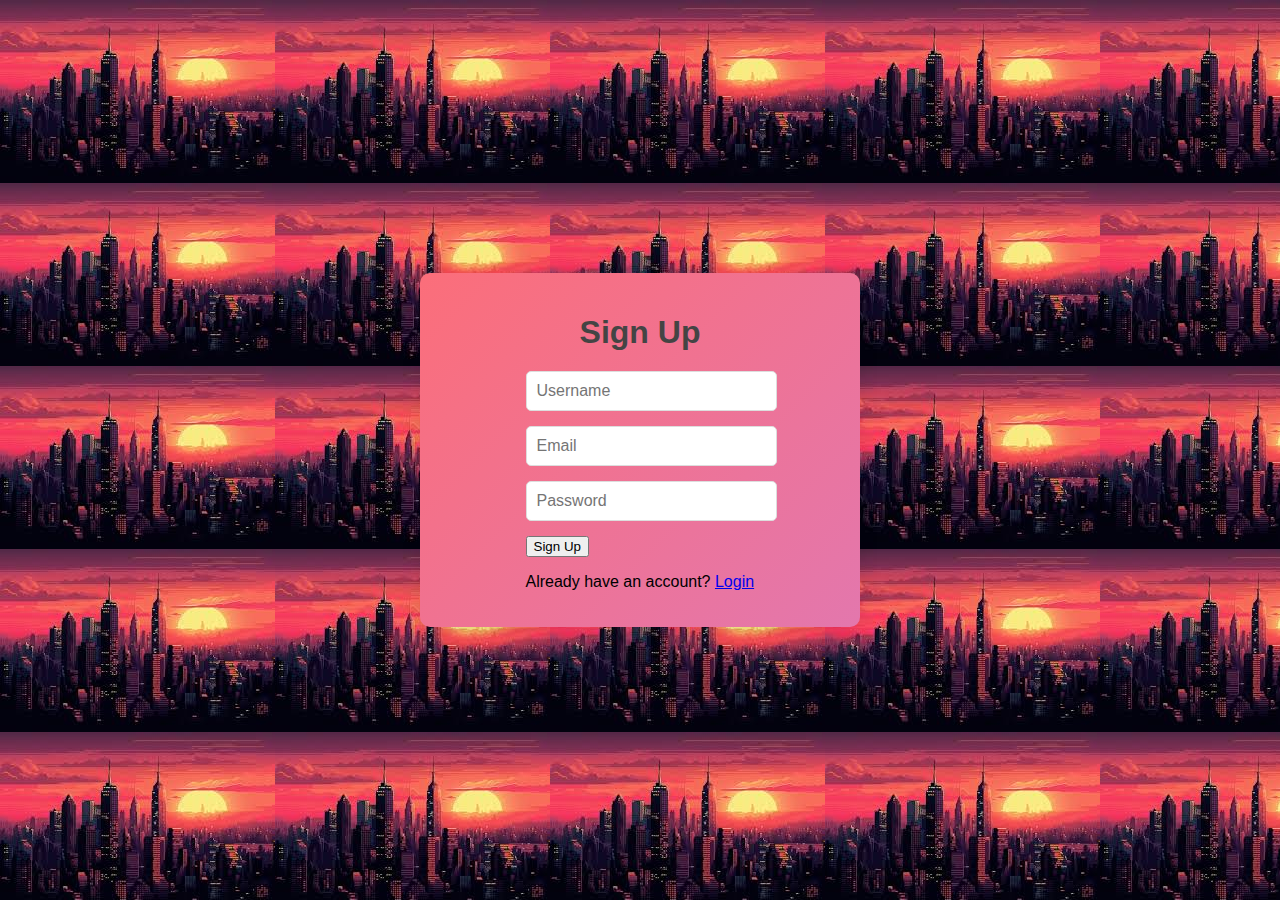
<file: index.html>
<!DOCTYPE html>
<html lang="en">
<head>
  <meta charset="UTF-8">
  <meta name="viewport" content="width=device-width, initial-scale=1.0">
  <title>Cool Sign-Up Page</title>
  <link rel="stylesheet" href="styles.css">
  <style>
    body {
      background-image: url("download.jpg")
    }
  </style>
</head>
<body>
  <div class="container">
    <div class="form-box">
      <h1>Sign Up</h1>
      <form id="signupForm">
        <div class="input-group">
          <input type="text" id="username" placeholder="Username" required>
        </div>
        <div class="input-group">
          <input type="email" id="email" placeholder="Email" required>
        </div>
        <div class="input-group">
          <input type="password" id="password" placeholder="Password" required>
        </div>
        <button type="submit" class="btn">Sign Up</button>
      </form>
      <p class="message">Already have an account? <a href="#">Login</a></p>
    </div>
  </div>
  <script src=""></script>
</body>
</html>
</file>
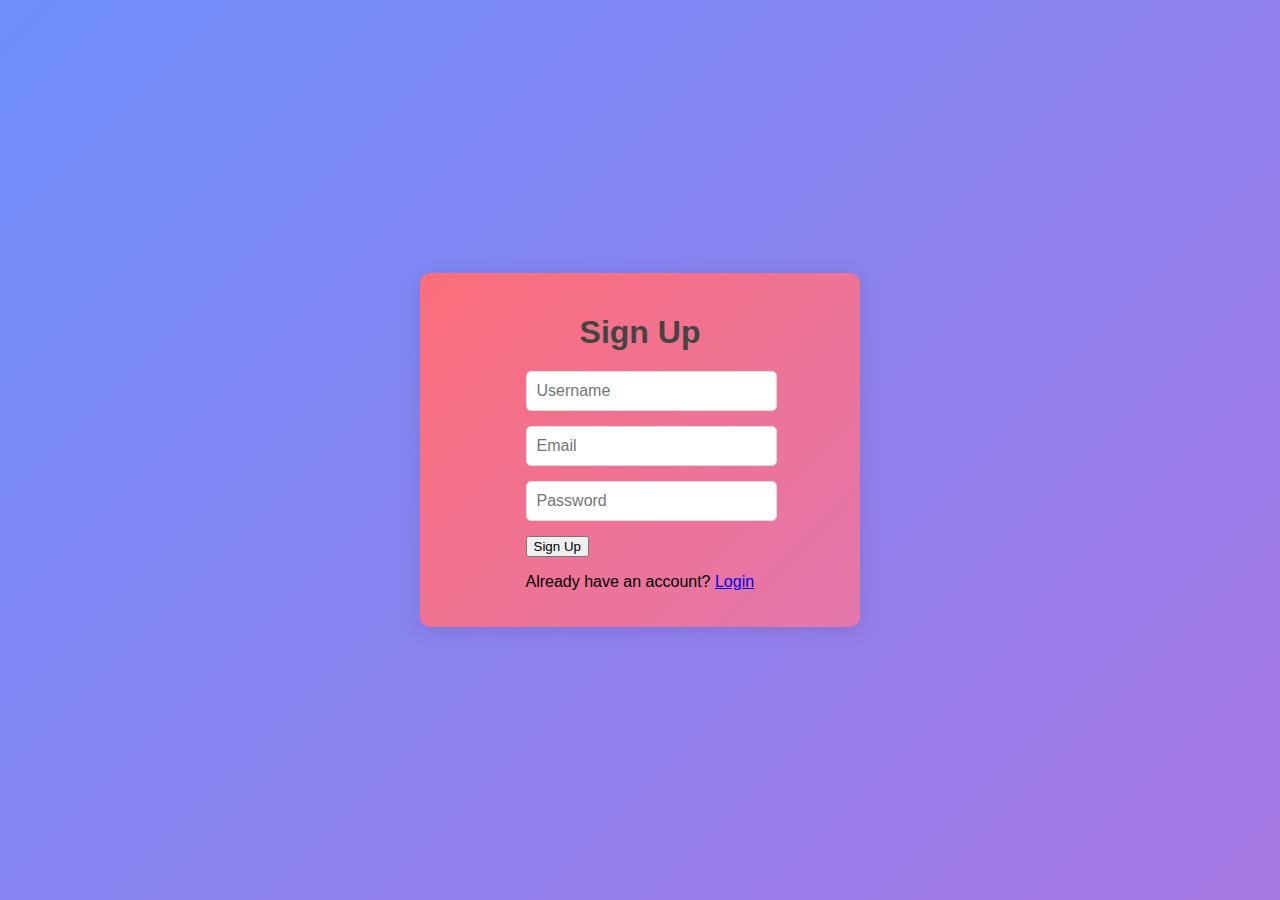
<file: web.html>
<!DOCTYPE html>
<html lang="en">
<head>
  <meta charset="UTF-8">
  <meta name="viewport" content="width=device-width, initial-scale=1.0">
  <title>Cool Sign-Up Page</title>
  <link rel="stylesheet" href="styles.css">
</head>
<body>
  <div class="container">
    <div class="form-box">
      <h1>Sign Up</h1>
      <form id="signupForm">
        <div class="input-group">
          <input type="text" id="username" placeholder="Username" required>
        </div>
        <div class="input-group">
          <input type="email" id="email" placeholder="Email" required>
        </div>
        <div class="input-group">
          <input type="password" id="password" placeholder="Password" required>
        </div>
        <button type="submit" class="btn">Sign Up</button>
      </form>
      <p class="message">Already have an account? <a href="#">Login</a></p>
    </div>
  </div>
  <script src=""></script>
</body>
</html>
</file>
<file: styles.css>
body {
    font-family: Arial, sans-serif;
    background: linear-gradient(135deg, #6e8efb, #a777e3);
    display: flex;
    justify-content: center;
    align-items: center;
    height: 100vh;
    margin: 0;
  }
  
  .container {
    display: flex;
    justify-content: center;
    align-items: center;
    background:  linear-gradient(135deg, #fb6e7a, #e377ad);
    border-radius: 10px;
    box-shadow: 0 4px 20px rgba(0, 0, 0, 0.1);
    padding: 20px;
    width: 100%;
    max-width: 400px;
  }
  
  .form-box h1 {
    margin-bottom: 20px;
    text-align: center;
    color: #444;
  }
  
  .input-group {
    margin-bottom: 15px;
  }
  
  .input-group input {
    width: 100%;
    padding: 10px;
    border: 1px solid #ddd;
    border-radius: 5px;
    font-size: 16px;
  }
  
  .input-group input:
</file>
